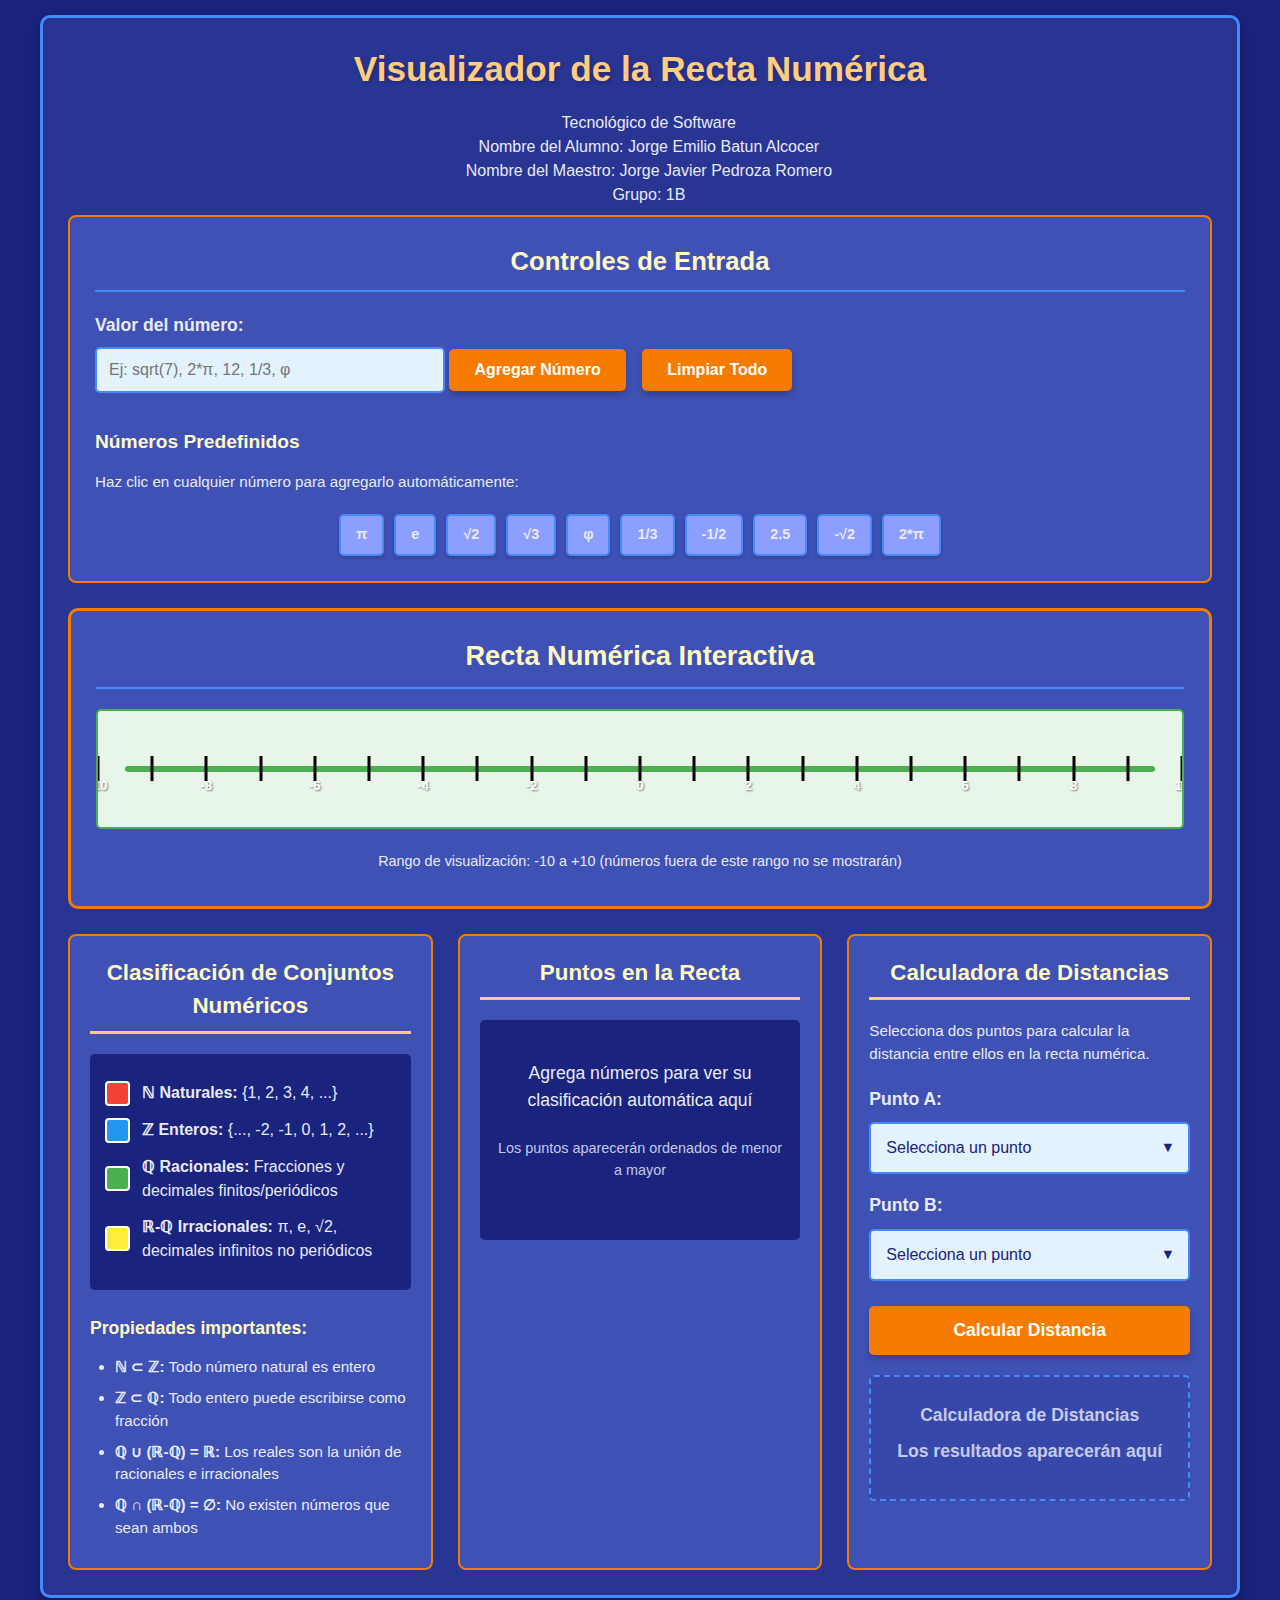
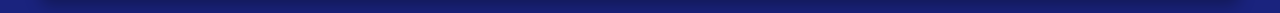
<file: Actividades/1B_A02_Jorge_Batun.html>
<!DOCTYPE html>
<html lang="es">
<head>
<meta charset="UTF-8">
<meta name="viewport" content="width=device-width, initial-scale=1.0">
<title>Visualizador de la Recta Numérica Fundamentos de Álgebra</title>
<style>
/* ==================== RESET BÁSICO Y TIPOGRAFÍA ==================== */
* {
margin: 0;
padding: 0;
box-sizing: border-box;
}
body {
font-family: 'Segoe UI', Tahoma, Geneva, Verdana, sans-serif; /* Fuente moderna y limpia */
line-height: 1.5;
background-color: #1a237e; /* Azul oscuro profundo */
color: #e8eaf6; /* Blanco roto para texto principal */
padding: 15px;
}

.container {
max-width: 1200px;
margin: 0 auto;
border: 3px solid #448aff; /* Azul brillante para el borde */
border-radius: 10px;
padding: 25px;
background-color: #283593; /* Azul medio */
box-shadow: 0 8px 16px rgba(0,0,0,0.3);
}

/* ==================== ENCABEZADOS ==================== */
h1 {
font-size: 2.2em; /* Tamaño más grande */
margin-bottom: 15px;
color: #ffcc80; /* Naranja suave para el título principal */
text-align: center;
font-weight: 700; /* Negrita */
text-shadow: 2px 2px 4px rgba(0,0,0,0.2);
}

h2 {
font-size: 1.6em;
margin-bottom: 20px;
color: #fff9c4; /* Amarillo claro para subtítulos */
text-align: center;
border-bottom: 2px solid #448aff;
padding-bottom: 10px;
}

h3 {
font-size: 1.3em;
margin-bottom: 15px;
color: #fff9c4; /* Amarillo claro */
}

p {
font-size: 1em;
margin: 8px 0;
text-align: center;
}

/* ==================== CONTROLES Y FORMULARIOS ==================== */
.controls {
border: 2px solid #f57c00; /* Naranja oscuro para el borde de controles */
padding: 25px;
margin-bottom: 25px;
border-radius: 8px;
background-color: #3f51b5; /* Azul más oscuro */
}

.input-group {
margin-bottom: 25px;
}

.input-group label {
display: block;
font-weight: bold;
margin-bottom: 8px;
color: #e8eaf6; /* Blanco roto */
font-size: 1.1em;
}

.input-group input {
width: calc(100% - 24px); /* Ajuste para padding */
max-width: 350px; /* Ancho máximo */
padding: 12px;
border: 2px solid #448aff; /* Azul brillante */
border-radius: 5px;
font-size: 1em;
margin-bottom: 10px;
background-color: #e3f2fd; /* Azul muy claro */
color: #1a237e; /* Azul oscuro para el texto del input */
transition: border-color 0.3s ease, box-shadow 0.3s ease;
}

.input-group input:focus {
outline: none;
border-color: #ffcc80; /* Naranja suave */
box-shadow: 0 0 8px rgba(255, 204, 128, 0.5);
}

/* ==================== BOTONES ==================== */
button {
padding: 12px 25px;
font-size: 1em;
font-weight: bold;
border: none; /* Sin borde predeterminado */
border-radius: 5px;
background-color: #f57c00; /* Naranja principal */
color: white;
cursor: pointer;
margin-right: 12px;
margin-bottom: 8px;
transition: background-color 0.3s ease, transform 0.2s ease;
box-shadow: 0 4px 6px rgba(0,0,0,0.2);
}

button:hover {
background-color: #e65100; /* Naranja más oscuro al pasar el ratón */
transform: translateY(-2px); /* Ligero efecto de elevación */
}

button:active {
transform: translateY(0); /* Eliminar elevación al hacer clic */
box-shadow: 0 2px 4px rgba(0,0,0,0.2);
}

/* ==================== NÚMEROS PREDEFINIDOS ==================== */
.preset-section {
margin-top: 25px;
}

.preset-section h3 {
font-size: 1.2em;
margin-bottom: 15px;
color: #fff9c4; /* Amarillo claro */
}

.preset-section p {
margin-bottom: 20px;
color: #e8eaf6; /* Blanco roto */
font-size: 0.95em;
text-align: left;
}

.preset-numbers {
display: flex;
flex-wrap: wrap;
gap: 10px; /* Espacio entre botones */
margin-top: 15px;
justify-content: center; /* Centrar los botones */
}

.preset-btn {
padding: 8px 15px;
border: 2px solid #448aff; /* Azul brillante */
border-radius: 5px;
background-color: #8c9eff; /* Azul claro */
cursor: pointer;
font-size: 0.9em;
font-weight: bold;
transition: background-color 0.3s ease, color 0.3s ease, transform 0.2s ease;
box-shadow: 0 2px 4px rgba(0,0,0,0.2);
}

.preset-btn:hover {
background-color: #448aff; /* Azul más intenso */
color: #fff9c4; /* Amarillo claro al pasar el ratón */
transform: translateY(-1px);
}

/* ==================== RECTA NUMÉRICA ==================== */
.number-line-container {
border: 3px solid #f57c00; /* Naranja oscuro */
border-radius: 10px;
padding: 25px;
margin-bottom: 25px;
background-color: #3f51b5; /* Azul medio oscuro */
}

.number-line-container h2 {
font-size: 1.7em;
margin-bottom: 20px;
text-align: center;
color: #fff9c4; /* Amarillo claro */
}

.number-line {
width: 100%;
height: 120px; /* Más alto para mejor visibilidad */
position: relative;
background-color: #e8f5e9; /* Verde muy pálido para el fondo */
border: 2px solid #4caf50; /* Verde para la línea */
border-radius: 5px;
margin: 20px 0;
overflow: hidden; /* Para asegurar que los puntos queden dentro */
}

.range-info {
text-align: center;
margin-top: 15px;
}

.range-info small {
color: #e8eaf6; /* Blanco roto */
font-size: 0.9em;
}

/* ==================== ELEMENTOS DE LA RECTA ==================== */
.line {
position: absolute;
top: 50%; /* Centrado verticalmente */
left: 2.5%; /* Margen izquierdo */
right: 2.5%; /* Margen derecho */
height: 6px; /* Línea más gruesa */
background-color: #4caf50; /* Verde */
transform: translateY(-50%); /* Centrado exacto */
border-radius: 3px;
}

.tick {
position: absolute;
width: 3px; /* Más grueso */
height: 25px; /* Más largo */
background-color: #000000; /* Negro */
top: calc(50% - 12.5px); /* Centrado */
transform: translateX(-50%); /* Centra la marca */
}

.tick-label {
position: absolute;
top: 65px; /* Ajustado para estar debajo de la línea */
font-size: 13px;
font-weight: bold;
color: #ffffff; /* Blanco */
transform: translateX(-50%);
text-shadow: 1px 1px 2px rgba(0,0,0,0.5); /* Sombra para legibilidad */
}

/* ==================== PUNTOS EN LA RECTA ==================== */
.number-point {
position: absolute;
width: 20px; /* Más grande */
height: 20px;
top: calc(50% - 10px); /* Centrado verticalmente */
border-radius: 50%; /* Circular */
transform: translateX(-50%);
cursor: pointer;
border: 2px solid #ffffff; /* Borde blanco para contraste */
box-shadow: 0 0 8px rgba(0,0,0,0.5);
transition: transform 0.2s ease, box-shadow 0.2s ease;
}

.number-point.naturals {
background-color: #f44336; /* Rojo */
}

.number-point.integers {
background-color: #2196f3; /* Azul */
}

.number-point.rationals {
background-color: #4caf50; /* Verde */
}

.number-point.irrationals {
background-color: #ffeb3b; /* Amarillo */
}

.number-point:hover {
transform: translateX(-50%) scale(1.2); /* Escalar al pasar el ratón */
box-shadow: 0 0 15px rgba(0,0,0,0.7);
}

.point-label {
position: absolute;
top: -30px; /* Más arriba */
transform: translateX(-50%);
background-color: #303f9f; /* Azul índigo para el fondo */
color: #e8eaf6; /* Blanco roto para el texto */
border: 1px solid #1a237e; /* Borde azul oscuro */
padding: 3px 6px;
font-size: 11px;
font-weight: bold;
white-space: nowrap;
border-radius: 4px;
opacity: 0; /* Oculto por defecto */
transition: opacity 0.2s ease;
}

.number-point:hover .point-label {
opacity: 1; /* Mostrar al pasar el ratón sobre el punto */
}

/* =================== PANELES DE INFORMACIÓN =================== */
.info-panels {
display: grid;
grid-template-columns: repeat(auto-fit, minmax(300px, 1fr));
gap: 25px; /* Espacio entre paneles */
}

.classification-panel,
.points-panel,
.distance-calculator {
border: 2px solid #f57c00; /* Naranja oscuro */
border-radius: 8px;
padding: 20px;
background-color: #3f51b5; /* Azul medio oscuro */
}

.classification-panel h3,
.points-panel h3,
.distance-calculator h3 {
font-size: 1.4em;
margin-bottom: 20px;
color: #fff9c4; /* Amarillo claro */
border-bottom: 3px solid #ffcc80; /* Naranja suave */
padding-bottom: 8px;
text-align: center;
}

/* ================== LEYENDA DE CLASIFICACIÓN ================== */
.classification-legend {
margin-bottom: 25px;
padding: 15px;
border-radius: 5px;
background-color: #1a237e; /* Azul oscuro profundo */
}

.legend-item {
display: flex;
align-items: center;
gap: 12px;
margin: 12px 0;
}

.legend-color {
width: 25px;
height: 25px;
border: 2px solid #ffffff; /* Borde blanco */
border-radius: 4px;
flex-shrink: 0; /* Evitar que se encoja */
}

.legend-color.naturals { background-color: #f44336; }
.legend-color.integers { background-color: #2196f3; }
.legend-color.rationals { background-color: #4caf50; }
.legend-color.irrationals { background-color: #ffeb3b; }

.classification-info h4 {
font-size: 1.1em;
margin: 20px 0 15px 0;
color: #fff9c4; /* Amarillo claro */
}

.classification-info ul {
margin-left: 25px;
list-style: disc; /* Estilo de lista de puntos */
}

.classification-info li {
margin: 8px 0;
font-size: 0.95em;
color: #e8eaf6; /* Blanco roto */
}

/* ==================== LISTA DE PUNTOS ==================== */
.points-list {
min-height: 220px;
padding: 15px;
border-radius: 5px;
background-color: #1a237e; /* Azul oscuro profundo */
}

.empty-state p {
font-size: 1.1em;
color: #e8eaf6; /* Blanco roto */
text-align: center;
margin: 25px 0;
}

.empty-state small {
display: block;
text-align: center;
font-size: 0.9em;
color: #c5cae9; /* Azul claro */
}

.point-item {
display: flex;
justify-content: space-between;
align-items: center;
padding: 12px 15px;
margin: 8px 0;
border: 1px solid #448aff; /* Azul brillante */
border-radius: 5px;
background-color: #3f51b5; /* Azul medio */
transition: background-color 0.3s ease;
}

.point-item:hover {
background-color: #3f51b580; /* Azul medio con transparencia */
}

.point-item span:first-child {
font-weight: bold;
color: #e8eaf6; /* Blanco roto */
}

.point-item span:last-child {
font-size: 0.9em;
padding: 5px 10px;
border-radius: 15px;
font-weight: bold;
}

.classification-tag.naturals { background-color: #f44336; color: white; }
.classification-tag.integers { background-color: #2196f3; color: white; }
.classification-tag.rationals { background-color: #4caf50; color: white; }
.classification-tag.irrationals { background-color: #ffeb3b; color: #1a237e; } /* Texto oscuro sobre amarillo */


/* ================== CALCULADORA DE DISTANCIAS ================== */
.distance-calculator {
position: relative; /* Para poder posicionar elementos internamente */
}

.calculator-description {
margin-bottom: 20px;
font-size: 0.95em;
color: #e8eaf6; /* Blanco roto */
text-align: left;
}

.distance-inputs {
margin-bottom: 25px;
}

.distance-field {
margin-bottom: 18px;
}

.distance-field label {
display: block;
font-weight: bold;
margin-bottom: 10px;
color: #e8eaf6; /* Blanco roto */
font-size: 1.1em;
}

.custom-select {
position: relative;
width: 100%;
user-select: none; /* Evitar selección de texto al interactuar */
}

.select-selected {
padding: 12px 35px 12px 15px;
border: 2px solid #448aff; /* Azul brillante */
border-radius: 5px;
background-color: #e3f2fd; /* Azul muy claro */
cursor: pointer;
font-size: 1em;
color: #1a237e; /* Azul oscuro */
transition: border-color 0.3s ease;
display: flex;
justify-content: space-between;
align-items: center;
}

.select-selected:after {
content: "▼"; /* Flecha hacia abajo */
position: absolute;
right: 15px;
top: 50%;
transform: translateY(-50%);
font-size: 0.9em;
color: #1a237e; /* Azul oscuro */
pointer-events: none; /* Evita que la flecha interfiera con el clic */
}

.select-items {
position: absolute;
top: calc(100% + 2px); /* Justo debajo del selected */
left: 0;
right: 0;
background-color: #303f9f; /* Azul índigo */
border: 2px solid #448aff; /* Azul brillante */
border-top: none;
z-index: 1001; /* Asegura que esté sobre otros elementos */
max-height: 180px; /* Altura máxima con scroll */
overflow-y: auto;
display: none; /* Oculto por defecto */
border-radius: 0 0 5px 5px; /* Bordes redondeados inferiores */
}

.select-items.show {
display: block;
}

.select-items div {
padding: 10px 15px;
cursor: pointer;
border-bottom: 1px solid #448aff; /* Línea divisoria azul */
font-size: 0.95em;
color: #e8eaf6; /* Blanco roto */
transition: background-color 0.3s ease, color 0.3s ease;
}

.select-items div:hover {
background-color: #448aff; /* Azul más intenso */
color: #fff9c4; /* Amarillo claro */
}

.select-items div:last-child {
border-bottom: none; /* Sin borde en el último elemento */
}

.distance-btn {
width: 100%;
padding: 14px;
background-color: #f57c00; /* Naranja principal */
color: white;
border: none;
border-radius: 5px;
font-size: 1.1em;
font-weight: bold;
cursor: pointer;
margin-bottom: 20px;
box-shadow: 0 4px 6px rgba(0,0,0,0.2);
transition: background-color 0.3s ease, transform 0.2s ease;
}

.distance-btn:hover {
background-color: #e65100; /* Naranja más oscuro */
transform: translateY(-2px);
}

.distance-btn:active {
transform: translateY(0);
box-shadow: 0 2px 4px rgba(0,0,0,0.2);
}


.distance-placeholder {
text-align: center;
padding: 25px;
border: 2px dashed #448aff; /* Línea discontinua azul */
border-radius: 5px;
background-color: #28359350; /* Azul medio con transparencia */
color: #c5cae9; /* Azul claro */
}

.distance-placeholder div {
font-size: 1.1em;
margin-bottom: 10px;
font-weight: bold;
}

.distance-result {
padding: 20px;
border: 2px solid #4caf50; /* Verde */
border-radius: 8px;
background-color: #e8f5e9; /* Verde muy pálido */
font-size: 1em;
text-align: center;
box-shadow: 0 4px 10px rgba(0,0,0,0.2);
}

.distance-result div {
margin-bottom: 10px;
}
.distance-result div:last-child {
margin-bottom: 0;
font-weight: bold;
color: #388e3c; /* Verde oscuro */
}


/* ==================== RESPONSIVE ==================== */
@media (max-width: 768px) {
body {
padding: 10px;
}
.container {
padding: 20px;
}
h1 {
font-size: 1.8em;
}
h2 {
font-size: 1.4em;
}
h3 {
font-size: 1.2em;
}
.input-group input {
width: 100%;
max-width: none; /* Permite que ocupe todo el ancho */
}
button, .distance-btn {
width: 100%; /* Botones a ancho completo */
}
.preset-numbers {
justify-content: flex-start; /* Alinea a la izquierda en pantallas pequeñas */
}
.info-panels {
grid-template-columns: 1fr; /* Un solo panel por fila */
}
.number-line {
height: 100px; /* Ligeramente más bajo */
}
.tick-label {
font-size: 11px;
top: 55px;
}
.number-point {
width: 18px;
height: 18px;
top: calc(50% - 9px);
}
.point-label {
top: -28px;
font-size: 10px;
}
}

@media (max-width: 480px) {
h1 {
font-size: 1.6em;
}
h2 {
font-size: 1.3em;
}
.controls, .number-line-container, .classification-panel, .points-panel, .distance-calculator {
padding: 15px;
}
.input-group input, button, .distance-btn, .preset-btn {
font-size: 0.9em;
}
.select-selected, .select-items div {
font-size: 0.9em;
}
}
</style>
</head>
<body>
<div class="container">
<h1>Visualizador de la Recta Numérica</h1>
<p>
    Tecnológico de Software<br>
    Nombre del Alumno: Jorge Emilio Batun Alcocer<br>
    Nombre del Maestro: Jorge Javier Pedroza Romero<br>
    Grupo: 1B
</p>
<section class="controls">
<h2>Controles de Entrada</h2>
<div class="input-group">
<label for="numberInput">Valor del número: </label>
<input type="text" id="numberInput" placeholder="Ej: sqrt(7), 2*π, 12, 1/3, φ">
<button type="button" onclick="addNumber()">Agregar Número</button>
<button type="button" onclick="clearAll()">Limpiar Todo</button>
</div>
<div class="preset-section">
<h3>Números Predefinidos</h3>
<p>Haz clic en cualquier número para agregarlo automáticamente:</p>
<div class="preset-numbers">
<span class="preset-btn" onclick="addPresetNumber('π')">π</span>
<span class="preset-btn" onclick="addPresetNumber('e')">e</span>
<span class="preset-btn" onclick="addPresetNumber('√2')">√2</span>
<span class="preset-btn" onclick="addPresetNumber('√3')">√3</span>
<span class="preset-btn" onclick="addPresetNumber('φ')">φ</span>
<span class="preset-btn" onclick="addPresetNumber('1/3')">1/3</span>
<span class="preset-btn" onclick="addPresetNumber('-1/2')">-1/2</span>
<span class="preset-btn" onclick="addPresetNumber('2.5')">2.5</span>
<span class="preset-btn" onclick="addPresetNumber('-√2')">-√2</span>
<span class="preset-btn" onclick="addPresetNumber('2*π')">2*π</span>
</div>
</div>
</section>
<section class="number-line-container">
<h2>Recta Numérica Interactiva</h2>
<div class="number-line" id="numberLine">
</div>
<p class="range-info">
<small>Rango de visualización: -10 a +10 (números fuera de este rango no se mostrarán)</small>
</p>
</section>
<section class="info-panels">
<div class="classification-panel">
<h3>Clasificación de Conjuntos Numéricos</h3>
<div class="classification-legend">
<div class="legend-item">
<div class="legend-color naturals"></div>
<span><strong>ℕ Naturales:</strong> {1, 2, 3, 4, ...}</span>
</div>
<div class="legend-item">
<div class="legend-color integers"></div>
<span><strong>ℤ Enteros:</strong> {..., -2, -1, 0, 1, 2, ...}</span>
</div>
<div class="legend-item">
<div class="legend-color rationals"></div>
<span><strong>ℚ Racionales:</strong> Fracciones y decimales finitos/periódicos</span>
</div>
<div class="legend-item">
<div class="legend-color irrationals"></div>
<span><strong>ℝ-ℚ Irracionales:</strong> π, e, √2, decimales infinitos no periódicos</span>
</div>
</div>
<div class="classification-info">
<h4>Propiedades importantes:</h4>
<ul>
<li><strong>ℕ ⊂ ℤ:</strong> Todo número natural es entero</li>
<li><strong>ℤ ⊂ ℚ:</strong> Todo entero puede escribirse como fracción</li>
<li><strong>ℚ ∪ (ℝ-ℚ) = ℝ:</strong> Los reales son la unión de racionales e irracionales</li>
<li><strong>ℚ ∩ (ℝ-ℚ) = ∅:</strong> No existen números que sean ambos</li>
</ul>
</div>
</div>
<div class="points-panel">
<h3>Puntos en la Recta</h3>
<div id="pointsList" class="points-list">
<div class="empty-state">
<p>Agrega números para ver su clasificación automática aquí</p>
<small>Los puntos aparecerán ordenados de menor a mayor</small>
</div>
</div>
</div>
<div class="distance-calculator">
<h3>Calculadora de Distancias</h3>
<p class="calculator-description">
Selecciona dos puntos para calcular la distancia entre ellos en la recta numérica.
</p>
<div class="distance-inputs">
<div class="distance-field">
<label>Punto A:</label>
<div class="custom-select" id="pointA-container">
<div class="select-selected" id="pointA-selected">Selecciona un punto</div>
<div class="select-items" id="pointA-items">
<div data-value="">Selecciona un punto</div>
</div>
</div>
</div>
<div class="distance-field">
<label>Punto B:</label>
<div class="custom-select" id="pointB-container">
<div class="select-selected" id="pointB-selected">Selecciona un punto</div>
<div class="select-items" id="pointB-items">
<div data-value="">Selecciona un punto</div>
</div>
</div>
</div>
</div>
<button type="button" class="distance-btn" onclick="calculateDistance()">
Calcular Distancia
</button>
<div id="distanceResult">
<div class="distance-placeholder">
<div><strong>Calculadora de Distancias</strong></div>
<div>Los resultados aparecerán aquí</div>
</div>
</div>
</div>
</section>
</div>
<script>
/* ==================== VARIABLES GLOBALES ==================== */
let points = [];
let currentRange = 10;
/* ==================== CONSTANTES MATEMÁTICAS ==================== */
const CONSTANTS = {
// Constantes básicas
'π': Math.PI,
'pi': Math.PI,
'e': Math.E,
// Número áureo (phi)
'φ': (1 + Math.sqrt(5)) / 2,
'phi': (1 + Math.sqrt(5)) / 2,
// Tau (2π)
'τ': 2 * Math.PI,
'tau': 2 * Math.PI,
// Logaritmos naturales
'ln2': Math.LN2,
'ln10': Math.LN10,
// Raíces cuadradas comunes
'√2': Math.sqrt(2),
'√3': Math.sqrt(3),
'√5': Math.sqrt(5),
'√7': Math.sqrt(7),
'√8': Math.sqrt(8),
'√10': Math.sqrt(10),
'√11': Math.sqrt(11),
'√12': Math.sqrt(12),
'√13': Math.sqrt(13),
'√15': Math.sqrt(15),
'√17': Math.sqrt(17),
'√19': Math.sqrt(19),
'√20': Math.sqrt(20),
// Raíces cuadradas negativas
'-√2': -Math.sqrt(2),
'-√3': -Math.sqrt(3),
'-√5': -Math.sqrt(5)
};

/* =========== FUNCIÓN PARA CONVERTIR TEXTO EN NÚMERO =========== */
function parseNumber(input) {
input = input.trim().replace(/\s+/g, '');

if (CONSTANTS.hasOwnProperty(input)) {
return CONSTANTS[input];
}

let processedInput = input;
for (const [symbol, value] of Object.entries(CONSTANTS)) {
const regex = new RegExp(symbol.replace(/[.*+?^${}()|[\]\\]/g, '\\$&'), 'g');
processedInput = processedInput.replace(regex, value.toString());
}

if (input.includes('/') && !input.includes('*') && !input.includes('+') && !input.includes('-', 1)) {
const parts = input.split('/');
if (parts.length === 2) {
const numerator = parseFloat(parts[0]);
const denominator = parseFloat(parts[1]);
if (!isNaN(numerator) && !isNaN(denominator) && denominator !== 0) {
return numerator / denominator;
}
}
}

if (input.startsWith('√') && !input.includes('*') && !input.includes('+') && !input.includes('-', 1)) {
const radicand = parseFloat(input.slice(1));
if (!isNaN(radicand) && radicand >= 0) {
return Math.sqrt(radicand);
}
}

if (input.startsWith('-√') && !input.includes('*') && !input.includes('+')) {
const radicand = parseFloat(input.slice(2));
if (!isNaN(radicand) && radicand >= 0) {
return -Math.sqrt(radicand);
}
}

if (input.includes('sqrt(')) {
const match = input.match(/sqrt\(([^)]+)\)/);
if (match) {
const innerExpression = match[1];
let innerValue;
try {
if (innerExpression.includes('/')) {
const parts = innerExpression.split('/');
if (parts.length === 2) {
const num = parseFloat(parts[0]);
const den = parseFloat(parts[1]);
if (!isNaN(num) && !isNaN(den) && den !== 0) {
innerValue = num / den;
}
}
} else {
const safeChars = /^[0-9+\-*/.() ]+$/;
if (safeChars.test(innerExpression)) {
innerValue = Function('"use strict"; return (' + innerExpression + ')')();
} else {
innerValue = parseFloat(innerExpression);
}
}
if (!isNaN(innerValue) && innerValue >= 0) {
return Math.sqrt(innerValue);
}
} catch (e) {
}
}
}

try {
processedInput = processedInput.replace(/\^/g, '**');
const safeChars = /^[0-9+\-*/.() ]+$/;
if (safeChars.test(processedInput)) {
const result = Function('"use strict"; return (' + processedInput + ')')();
if (typeof result === 'number' && !isNaN(result) && isFinite(result)) {
return result;
}
}
} catch (e) {
}

const num = parseFloat(processedInput);
if (!isNaN(num)) {
return num;
}

return null;
}

/* ==================== FUNCIONES DE CLASIFICACIÓN ==================== */
function classifyNumber(num, originalInput) {
if (num > 0 && Number.isInteger(num)) {
return 'naturals';
}

if (Number.isInteger(num)) {
return 'integers';
}

const irrationalConstants = [
'π', 'pi', 'e', 'φ', 'phi', 'τ', 'tau', 'ln2', 'ln10',
'√2', '√3', '√5', '√7', '√8', '√10', '√11',
'√12', '√13', '√15', '√17', '√19', '√20',
'-√2', '-√3', '-√5'
];

if (irrationalConstants.includes(originalInput)) {
return 'irrationals';
}

if (originalInput.includes('sqrt(')) {
const sqrtMatch = originalInput.match(/sqrt\(([^)]+)\)/);
if (sqrtMatch) {
const innerExpression = sqrtMatch[1];
let innerValue;
try {
if (innerExpression.includes('/')) {
const parts = innerExpression.split('/');
if (parts.length === 2) {
const num = parseFloat(parts[0]);
const den = parseFloat(parts[1]);
if (!isNaN(num) && !isNaN(den) && den !== 0) {
innerValue = num / den;
}
}
} else {
innerValue = parseFloat(innerExpression);
}
if (!isNaN(innerValue) && innerValue >= 0) {
const sqrtResult = Math.sqrt(innerValue);
if (Number.isInteger(sqrtResult)) {
if (sqrtResult > 0) {
return 'naturals';
} else if (sqrtResult === 0) {
return 'integers';
}
} else {
return 'irrationals';
}
}
} catch (e) {
return 'irrationals';
}
}
}

if (originalInput.includes('√')) {
return 'irrationals';
}

if (originalInput.includes('*') || originalInput.includes('+') || originalInput.includes('-') || originalInput.includes('/')) {
const irrationalSymbols = ['π', 'pi', 'e', 'φ', 'phi', 'τ', 'tau', '√', 'sqrt'];
const containsIrrationals = irrationalSymbols.some(symbol => originalInput.includes(symbol));
if (containsIrrationals) {
const specialRationalCases = [
/π\/π/, /pi\/pi/, /e\/e/, /φ\/φ/, /phi\/phi/, /τ\/τ/, /tau\/tau/, /√2\/√2/, /√3\/√3/, /√5\/√5/,
/π-π/, /pi-pi/, /e-e/, /φ-φ/, /phi-phi/,
/2\*π\/τ/, /τ\/2\*π/
];
const isSpecialRational = specialRationalCases.some(pattern => pattern.test(originalInput.replace(/\s/g, '')));
if (isSpecialRational) {
if (num > 0 && Number.isInteger(num)) {
return 'naturals';
}
if (Number.isInteger(num)) {
return 'integers';
}
return 'rationals';
}
return 'irrationals';
}
}

if (originalInput.includes('/')) {
return 'rationals';
}

return 'rationals';
}

function getClassificationName(classification) {
const names = {
'naturals': 'ℕ (Naturales)',
'integers': 'ℤ (Enteros)',
'rationals': 'ℚ (Racionales)',
'irrationals': 'ℝ-ℚ (Irracionales)'
};
return names[classification] || 'No clasificado';
}

/* ==================== FUNCIONES DE INTERFAZ DE USUARIO ==================== */
function addNumber() {
const input = document.getElementById('numberInput').value;
if (!input) {
alert('Por favor ingresa un número.');
return;
}
const value = parseNumber(input);
if (value === null) {
alert('Formato de número no válido. Ejemplos válidos: sqrt(7), 2*π, 1/e, √2, -1/2, φ');
return;
}
if (Math.abs(value) > currentRange) {
alert(`El número está fuera del rango actual (-${currentRange} a ${currentRange}).`);
return;
}
const existingPoint = points.find(p => Math.abs(p.value - value) < 0.0001);
if (existingPoint) {
alert('Este número ya ha sido agregado.');
return;
}

const classification = classifyNumber(value, input);

const point = {
id: Date.now(),
value: value,
label: input,
classification: classification
};

points.push(point);
points.sort((a, b) => a.value - b.value);

updateDisplay();
document.getElementById('numberInput').value = ''; /* Limpiar input después de agregar */
}

function addPresetNumber(input) {
document.getElementById('numberInput').value = input;
addNumber();
}

function updateDisplay() {
renderNumberLine();
renderPointsList();
updateDistanceCalculators();
}

function renderNumberLine() {
const numberLine = document.getElementById('numberLine');
numberLine.innerHTML = '<div class="line"></div>';

const range = 20; // Rango de -10 a +10
const centerOffset = range / 2; // Offset para centrar

// Dibujar las marcas (ticks) y etiquetas
for (let i = -10; i <= 10; i++) {
const tick = document.createElement('div');
tick.className = 'tick';
const position = ((i + centerOffset) / range) * 100;
tick.style.left = `${position}%`;
numberLine.appendChild(tick);

// Mostrar etiquetas solo para números pares y cero
if (i % 2 === 0) {
const label = document.createElement('span');
label.className = 'tick-label';
label.textContent = i;
label.style.left = `${position}%`;
numberLine.appendChild(label);
}
}

// Dibujar los puntos agregados
points.forEach(point => {
if (Math.abs(point.value) <= currentRange) {
const pointElement = document.createElement('div');
pointElement.className = `number-point ${point.classification}`;
const position = ((point.value + centerOffset) / range) * 100;
pointElement.style.left = `${position}%`;
pointElement.dataset.id = point.id;
pointElement.dataset.value = point.value;
pointElement.dataset.label = point.label;
pointElement.title = `${point.label} (${point.value.toFixed(4)}) - ${getClassificationName(point.classification)}`;
numberLine.appendChild(pointElement);

const labelElement = document.createElement('span');
labelElement.className = 'point-label';
labelElement.textContent = point.label;
labelElement.style.left = `${position}%`;
numberLine.appendChild(labelElement);
}
});
}

function renderPointsList() {
const pointsList = document.getElementById('pointsList');
pointsList.innerHTML = '';
if (points.length === 0) {
pointsList.innerHTML = `
<div class="empty-state">
<p>Agrega números para ver su clasificación automática aquí</p>
<small>Los puntos aparecerán ordenados de menor a mayor</small>
</div>`;
return;
}

points.forEach(point => {
const listItem = document.createElement('div');
listItem.className = `point-item`;
listItem.innerHTML = `
<span><strong>${point.label}</strong> (≈ ${point.value.toFixed(4)})</span>
<span class="classification-tag ${point.classification}">${getClassificationName(point.classification)}</span>
`;
pointsList.appendChild(listItem);
});
}

function updateDistanceCalculators() {
const selectA = document.getElementById('pointA-items');
const selectB = document.getElementById('pointB-items');
const selectedA = document.getElementById('pointA-selected');
const selectedB = document.getElementById('pointB-selected');

// Limpiar opciones anteriores y agregar la opción por defecto
selectA.innerHTML = '<div data-value="">Selecciona un punto</div>';
selectB.innerHTML = '<div data-value="">Selecciona un punto</div>';
selectedA.textContent = 'Selecciona un punto';
selectedB.textContent = 'Selecciona un punto';
selectedA.dataset.value = ''; // Resetear valor
selectedB.dataset.value = ''; // Resetear valor

// Poblar con los puntos actuales
points.forEach(point => {
const optionA = document.createElement('div');
optionA.dataset.value = point.value;
optionA.textContent = `${point.label} (≈ ${point.value.toFixed(2)})`;
selectA.appendChild(optionA);

const optionB = document.createElement('div');
optionB.dataset.value = point.value;
optionB.textContent = `${point.label} (≈ ${point.value.toFixed(2)})`;
selectB.appendChild(optionB);
});
}

function calculateDistance() {
const pointASelected = document.getElementById('pointA-selected');
const pointBSelected = document.getElementById('pointB-selected');
const valA = parseFloat(pointASelected.dataset.value);
const valB = parseFloat(pointBSelected.dataset.value);
const resultDiv = document.getElementById('distanceResult');

if (isNaN(valA) || isNaN(valB)) {
alert('Por favor selecciona dos puntos válidos.');
return;
}

const distance = Math.abs(valA - valB);

const labelA = points.find(p => Math.abs(p.value - valA) < 0.0001)?.label || valA.toFixed(2);
const labelB = points.find(p => Math.abs(p.value - valB) < 0.0001)?.label || valB.toFixed(2);

resultDiv.innerHTML = `
<div class="distance-result">
<div><strong>Distancia entre:</strong> |${labelA} - ${labelB}|</div>
<div><strong>Valores:</strong> |${valA.toFixed(4)} - ${valB.toFixed(4)}|</div>
<div><strong>Resultado:</strong> ${distance.toFixed(4)}</div>
</div>
`;
}

function clearAll() {
points = [];
document.getElementById('numberInput').value = '';
updateDisplay();
// Resetear el div de resultados de distancia
document.getElementById('distanceResult').innerHTML = `
<div class="distance-placeholder">
<div><strong>Calculadora de Distancias</strong></div>
<div>Los resultados aparecerán aquí</div>
</div>
`;
}

// Configuración de los menús desplegables personalizados
function setupCustomSelects() {
document.querySelectorAll('.custom-select').forEach(container => {
const selected = container.querySelector('.select-selected');
const items = container.querySelector('.select-items');
const inputElement = container.id === 'pointA-container' ? document.getElementById('pointA-selected') : document.getElementById('pointB-selected');

selected.addEventListener('click', function(e) {
e.stopPropagation();
// Cierra otros menús desplegables abiertos
document.querySelectorAll('.select-items.show').forEach(item => {
if (item !== items) {
item.classList.remove('show');
}
});
items.classList.toggle('show');
});

items.addEventListener('click', function(e) {
// Asegura que el clic sea en un div de opción válido
if (e.target.tagName === 'DIV' && e.target.dataset.value !== undefined) {
const value = e.target.dataset.value;
inputElement.textContent = e.target.textContent;
inputElement.dataset.value = value; // Guarda el valor numérico
items.classList.remove('show');
}
});
});

// Cierra los menús desplegables si se hace clic fuera de ellos
window.addEventListener('click', function(e) {
if (!e.target.closest('.custom-select')) {
document.querySelectorAll('.select-items').forEach(item => {
item.classList.remove('show');
});
}
});
}
// Inicializar la aplicación: configurar menús y mostrar estado inicial
setupCustomSelects();
updateDisplay();
</script>
</body>
</html>
</file>
